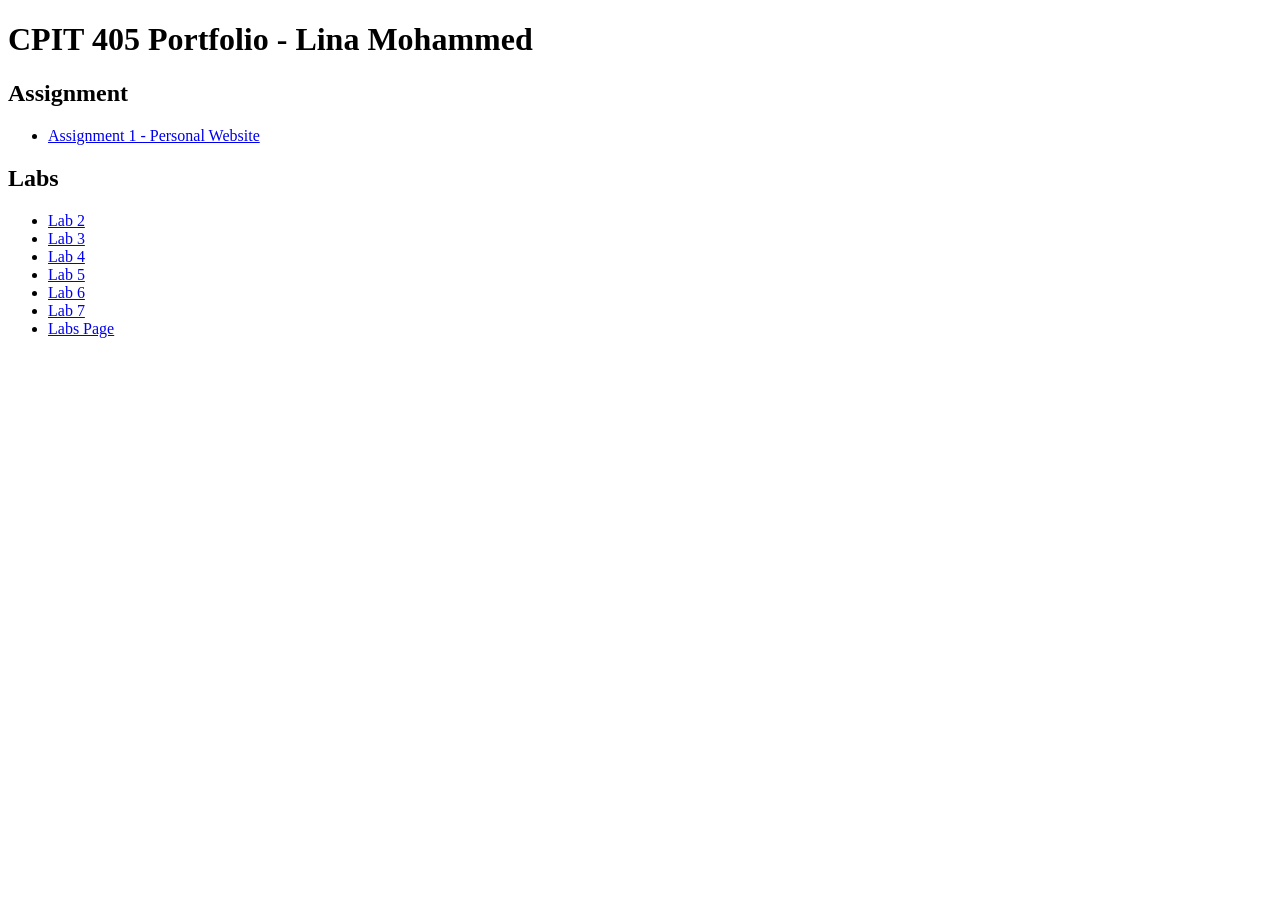
<file: index.html>
<!DOCTYPE html>
<html lang="en">
<head>
    <meta charset="UTF-8">
    <meta name="viewport" content="width=device-width, initial-scale=1.0">
    <title>CPIT 405 Portfolio</title>
</head>
<body>

    <h1>CPIT 405 Portfolio - Lina Mohammed</h1>

    <h2>Assignment</h2>
    <ul>
        <li><a href="assignment1.html">Assignment 1 - Personal Website</a></li>
    </ul>

    <h2>Labs</h2>
    <ul>
        <li><a href="Lab2.html">Lab 2</a></li>
        <li><a href="Lab3.html">Lab 3</a></li>
        <li><a href="Lab4.html">Lab 4</a></li>
        <li><a href="Lab5.html">Lab 5</a></li>
        <li><a href="Lab6.html">Lab 6</a></li>
        <li><a href="Lab7.html">Lab 7</a></li>
        <li><a href="labs.html">Labs Page</a></li>
    </ul>

</body>
</html>
</file>
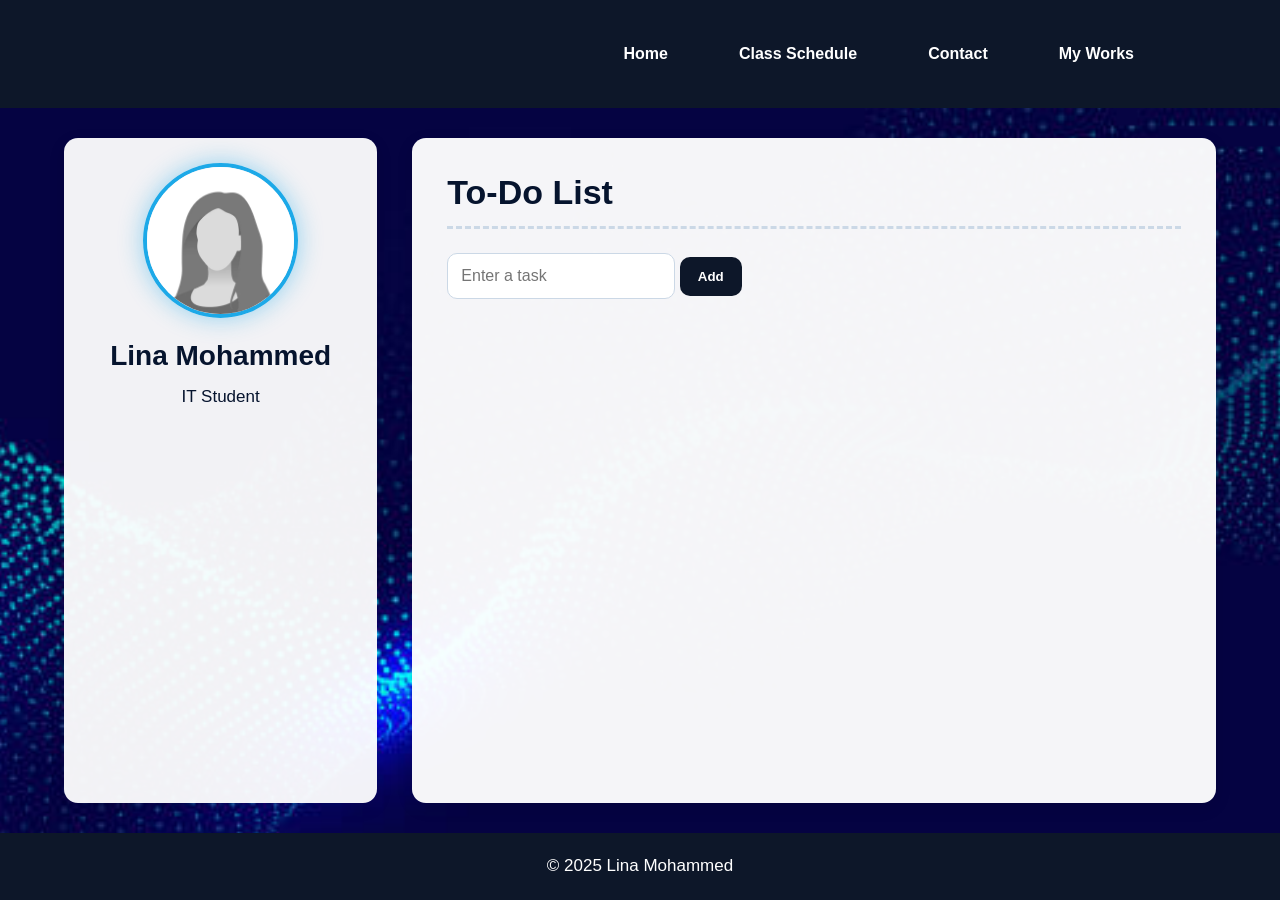
<file: app1.html>
<!DOCTYPE html>
<html lang="en">
<head>
    <link rel="stylesheet" href="https://cdnjs.cloudflare.com/ajax/libs/font-awesome/6.5.0/css/all.min.css">
    <meta charset="UTF-8">
    <title>To-Do List</title>
    <link rel="stylesheet" href="style.css">
</head>

<body>

<header class="top-header">
    <nav>
        <a href="assignment1.html">Home</a>
        <a href="schedule.html">Class Schedule</a>
        <a href="contact.html">Contact</a>
        <a href="myworks.html">My Works</a>
    </nav>
</header>

<div class="container">

    <aside class="sidebar">
        <img src="images/profile.jpg" class="profile-img">
        <h2>Lina Mohammed</h2>
        <p>IT Student</p>
    </aside>

    <main class="content">
        <h1>To-Do List</h1>

        <input type="text" id="taskInput" placeholder="Enter a task">
        <button onclick="addTask()">Add</button>

        <ul id="taskList"></ul>
    </main>
</div>

<footer>
    <p>© 2025 Lina Mohammed</p>
</footer>

<script>
let tasks = JSON.parse(localStorage.getItem("tasks")) || [];

function displayTasks() {
    let list = document.getElementById("taskList");
    list.innerHTML = "";

    tasks.forEach((task, index) => {
        let li = document.createElement("li");
        li.innerHTML = task + " <button onclick='deleteTask(" + index + ")'>X</button>";
        list.appendChild(li);
    });
}

function addTask() {
    let input = document.getElementById("taskInput");
    if (input.value.trim() === "") return;

    tasks.push(input.value);
    localStorage.setItem("tasks", JSON.stringify(tasks));

    input.value = "";
    displayTasks();
}

function deleteTask(index) {
    tasks.splice(index, 1);
    localStorage.setItem("tasks", JSON.stringify(tasks));
    displayTasks();
}

displayTasks();
</script>

</body>
</html>
</file>
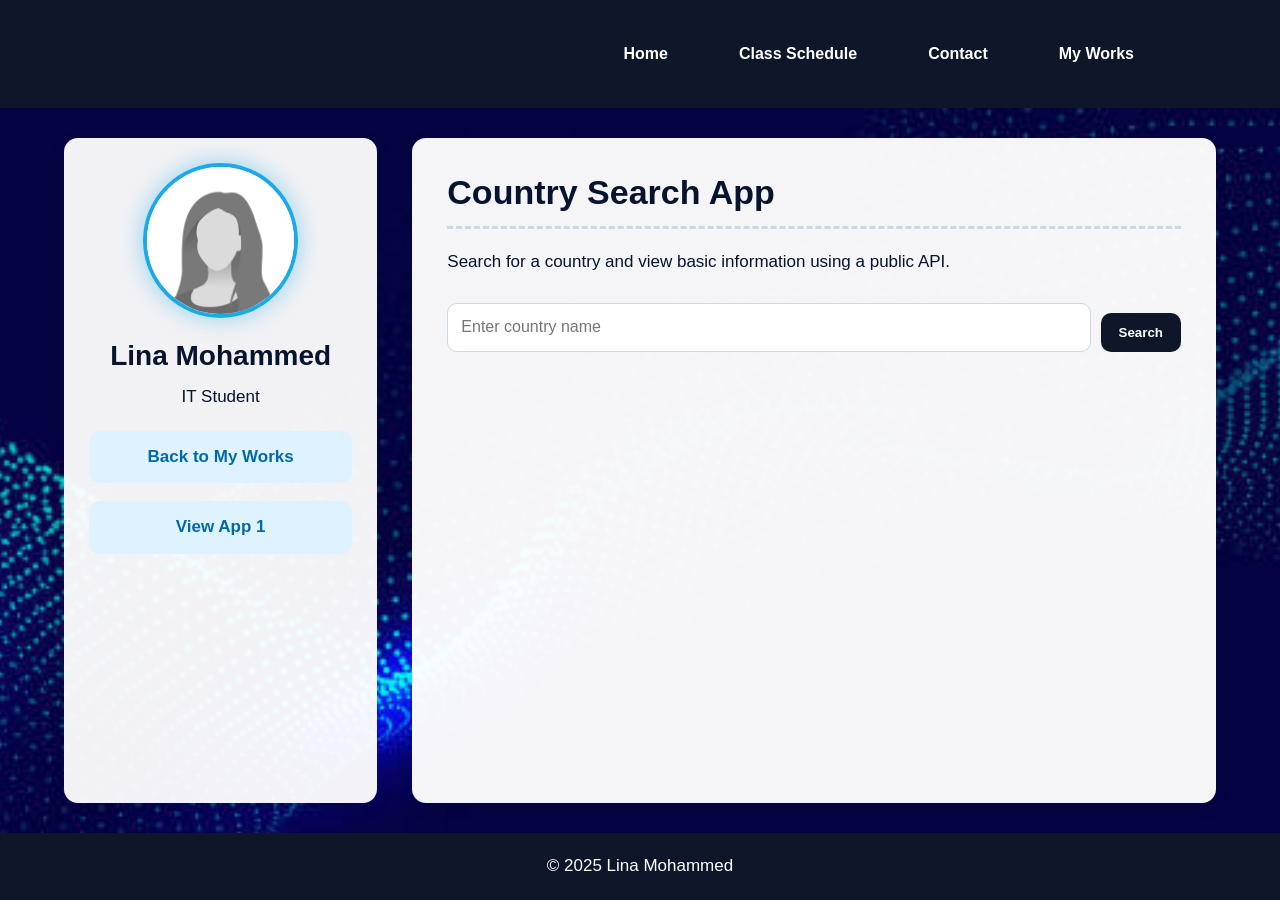
<file: app2.html>
<!DOCTYPE html>
<html lang="en">
<head>
     <link rel="stylesheet" href="https://cdnjs.cloudflare.com/ajax/libs/font-awesome/6.5.0/css/all.min.css">
    <meta charset="UTF-8">
    <title>Country Search App</title>
    <link rel="stylesheet" href="style.css">
</head>

<body>

<header class="top-header">
    <nav>
        <a href="assignment1.html">Home</a>
        <a href="schedule.html">Class Schedule</a>
        <a href="contact.html">Contact</a>
        <a href="myworks.html">My Works</a>
    </nav>
</header>

<div class="container">

    <aside class="sidebar">
        <img src="images/profile.jpg" class="profile-img">
        <h2>Lina Mohammed</h2>
        <p>IT Student</p>

        <div class="contact-info">
            <p><a href="myworks.html">Back to My Works</a></p>
            <p><a href="app1.html">View App 1</a></p>
        </div>
    </aside>

    <main class="content">
        <h1>Country Search App</h1>

        <p>Search for a country and view basic information using a public API.</p>

        <div class="search-box">
            <input type="text" id="countryInput" placeholder="Enter country name">
            <button onclick="searchCountry()">Search</button>
        </div>

        <p id="message"></p>

        <div id="countryResults" class="country-grid"></div>
    </main>

</div>

<footer>
    <p>© 2025 Lina Mohammed</p>
</footer>

<script>
function searchCountry() {
    let countryName = document.getElementById("countryInput").value.trim();
    let message = document.getElementById("message");
    let results = document.getElementById("countryResults");

    results.innerHTML = "";

    if (countryName === "") {
        message.innerText = "Please enter a country name.";
        return;
    }

    message.innerText = "Loading...";

    fetch("https://restcountries.com/v3.1/name/" + countryName)
        .then(response => {
            if (!response.ok) {
                throw new Error("Country not found");
            }
            return response.json();
        })
        .then(data => {
            message.innerText = data.length + " result(s) found.";

            data.forEach(country => {
                let name = country.name.common;
                let flag = country.flags.png;
                let capital = country.capital ? country.capital[0] : "No capital";
                let region = country.region;
                let population = country.population.toLocaleString();

                let card = document.createElement("div");
                card.className = "country-card";

                card.innerHTML = `
                    <img src="${flag}" alt="${name} flag">
                    <h2>${name}</h2>
                    <p><strong>Capital:</strong> ${capital}</p>
                    <p><strong>Region:</strong> ${region}</p>
                    <p><strong>Population:</strong> ${population}</p>
                `;

                results.appendChild(card);
            });
        })
        .catch(error => {
            message.innerText = "No country found. Try another name.";
        });
}
</script>

</body>
</html>
</file>
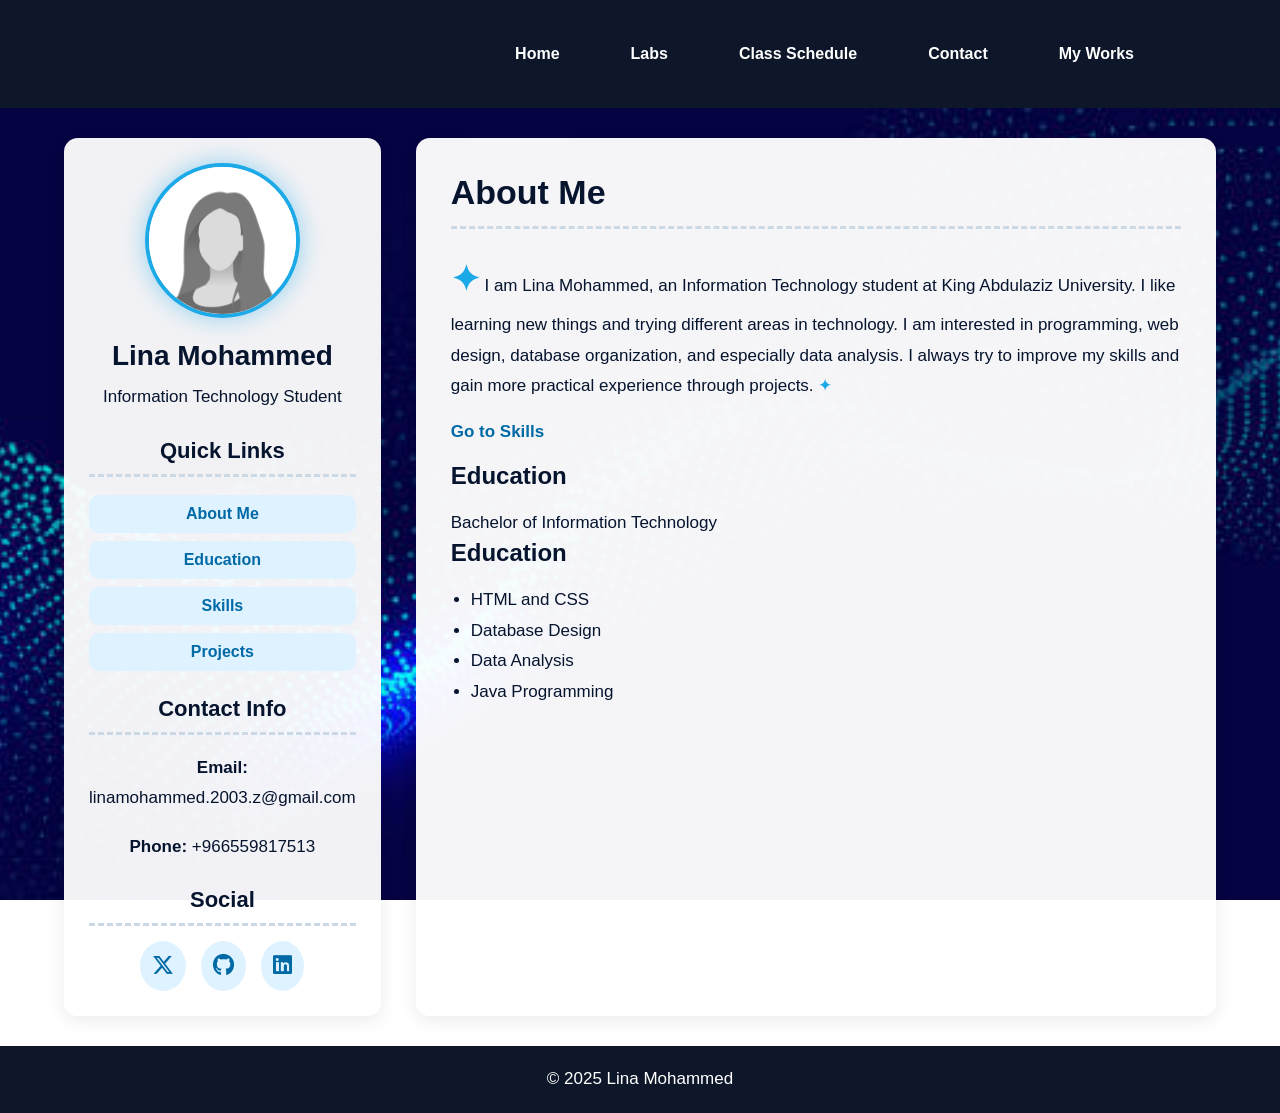
<file: assignment1.html>
<!DOCTYPE html>
<html lang="en">
<head>
    <link rel="stylesheet" href="https://cdnjs.cloudflare.com/ajax/libs/font-awesome/6.5.0/css/all.min.css">
    <meta charset="UTF-8">
    <meta name="viewport" content="width=device-width, initial-scale=1.0">
    <title>Lina Mohammed - Home</title>
    <link rel="stylesheet" href="style.css">
</head>
<body>
<header class="top-header">
    <nav><a href="assignment1.html">Home</a>
<a href="labs.html">Labs</a>
<a href="schedule.html">Class Schedule</a>
<a href="contact.html">Contact</a>
<a href="myworks.html">My Works</a>
    </nav>
</header>

    <div class="container">
<aside class="sidebar">
    <img src="images/profile.jpg" class="profile-img">
    <h2>Lina Mohammed</h2>
    <p>Information Technology Student</p>

    <h3>Quick Links</h3>
    <div class="side-links">
        <a href="assignment1.html#about">About Me</a>
        <a href="assignment1.html#education">Education</a>
        <a href="assignment1.html#skills">Skills</a>
        <a href="myworks.html">Projects</a>
    </div>

    

    <h3>Contact Info</h3>
    <div class="contact-info">
        <p><strong>Email:</strong> linamohammed.2003.z@gmail.com</p>
        <p><strong>Phone:</strong> +966559817513</p>
    </div>

    <h3>Social</h3>
    <div class="social-icons">
    <a href="https://x.com/Lina_MZ03" target="_blank"><i class="fa-brands fa-x-twitter"></i></a>
    <a href="https://github.com/" target="_blank"><i class="fa-brands fa-github"></i></a>
    <a href="https://www.linkedin.com/in/lina-mohammed-9b2a19325" target="_blank"><i class="fa-brands fa-linkedin"></i></a>
</div>
</aside>

        <main class="content">
            <h1 id="about">About Me</h1>
            <p class="about-text">
    I am Lina Mohammed, an Information Technology student at King Abdulaziz University.
    I like learning new things and trying different areas in technology. I am interested
    in programming, web design, database organization, and especially data analysis.
    I always try to improve my skills and gain more practical experience through projects.
</p>

            <p>
                <a href="#skills" class="fragment-link">Go to Skills</a>
            </p>

            <section>
                <h2>Education</h2>
                <p>Bachelor of Information Technology</p>
            </section>

            <section id="education">
    <h2>Education</h2>
                <ul>
                    <li>HTML and CSS</li>
                    <li>Database Design</li>
                    <li>Data Analysis</li>
                    <li>Java Programming</li>
                </ul>
            </section>
        </main>
    </div>

    <footer>
        <p>© 2025 Lina Mohammed</p>
    </footer>

</body>
</html>
</file>
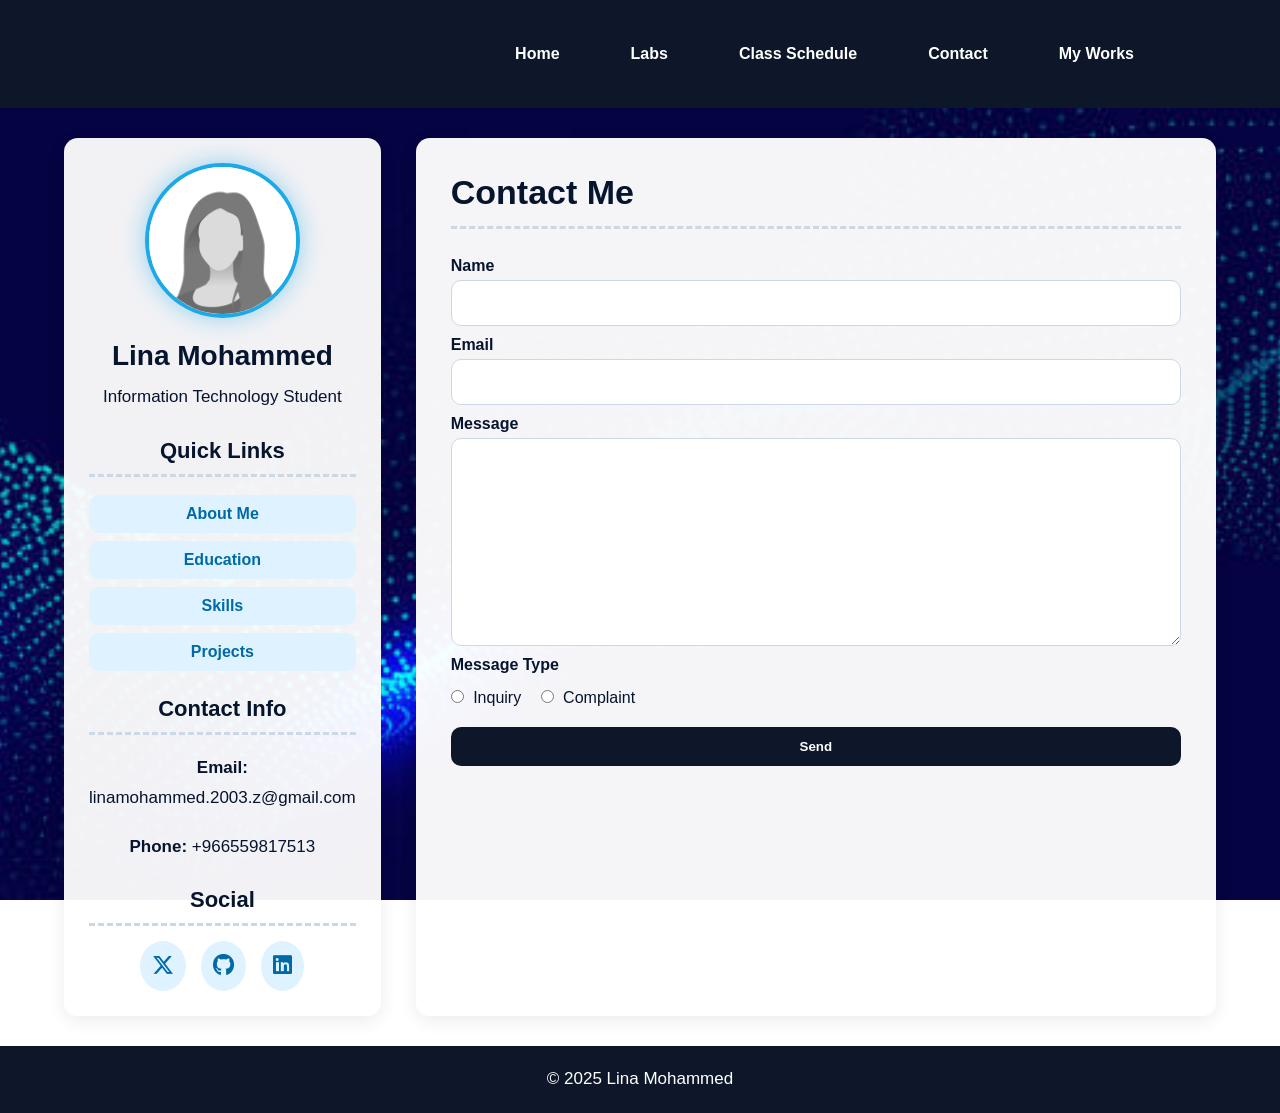
<file: contact.html>
<!DOCTYPE html>
<html lang="en">
<head>
    <link rel="stylesheet" href="https://cdnjs.cloudflare.com/ajax/libs/font-awesome/6.5.0/css/all.min.css">
    <meta charset="UTF-8">
    <meta name="viewport" content="width=device-width, initial-scale=1.0">
    <title>Contact</title>
    <link rel="stylesheet" href="style.css">
</head>
<body>

  <header class="top-header">
    <nav><a href="assignment1.html">Home</a>
<a href="labs.html">Labs</a>
<a href="schedule.html">Class Schedule</a>
<a href="contact.html">Contact</a>
<a href="myworks.html">My Works</a>
    </nav>
</header>

    <div class="container">
        <aside class="sidebar">
    <img src="images/profile.jpg" class="profile-img">
    <h2>Lina Mohammed</h2>
    <p>Information Technology Student</p>

    <h3>Quick Links</h3>
    <div class="side-links">
        <a href="assignment1.html#about">About Me</a>
        <a href="assignment1.html#education">Education</a>
        <a href="assignment1.html#skills">Skills</a>
        <a href="myworks.html">Projects</a>
    </div>

    

    <h3>Contact Info</h3>
    <div class="contact-info">
        <p><strong>Email:</strong> linamohammed.2003.z@gmail.com</p>
        <p><strong>Phone:</strong> +966559817513</p>
    </div>

    <h3>Social</h3>
    <div class="social-icons">
        <a href="https://x.com/Lina_MZ03" target="_blank"><i class="fa-brands fa-x-twitter"></i></a>
        <a href="https://github.com/" target="_blank"><i class="fa-brands fa-github"></i></a>
        <a href="https://www.linkedin.com/in/lina-mohammed-9b2a19325" target="_blank"><i class="fa-brands fa-linkedin"></i></a>
    </div>
</aside>

        <main class="content">
            <h1>Contact Me</h1>

            <form action="https://webhook.site/3d8b2c7b-b37a-41e0-b357-c4cdbb1340f7" method="POST">
                <label for="name">Name</label>
                <input type="text" id="name" name="name" required>

                <label for="email">Email</label>
                <input type="email" id="email" name="email">

                <label for="message">Message</label>
                <textarea id="message" name="message" rows="10" required></textarea>

                <label>Message Type</label>
                <div class="radio-group">
                    <input type="radio" id="inquiry" name="message_type" value="Inquiry" required>
                    <label for="inquiry">Inquiry</label>

                    <input type="radio" id="complaint" name="message_type" value="Complaint">
                    <label for="complaint">Complaint</label>
                </div>

                <button type="submit">Send</button>
            </form>
        </main>
    </div>

    <footer>
        <p>© 2025 Lina Mohammed</p>
    </footer>

</body>
</html>
</file>
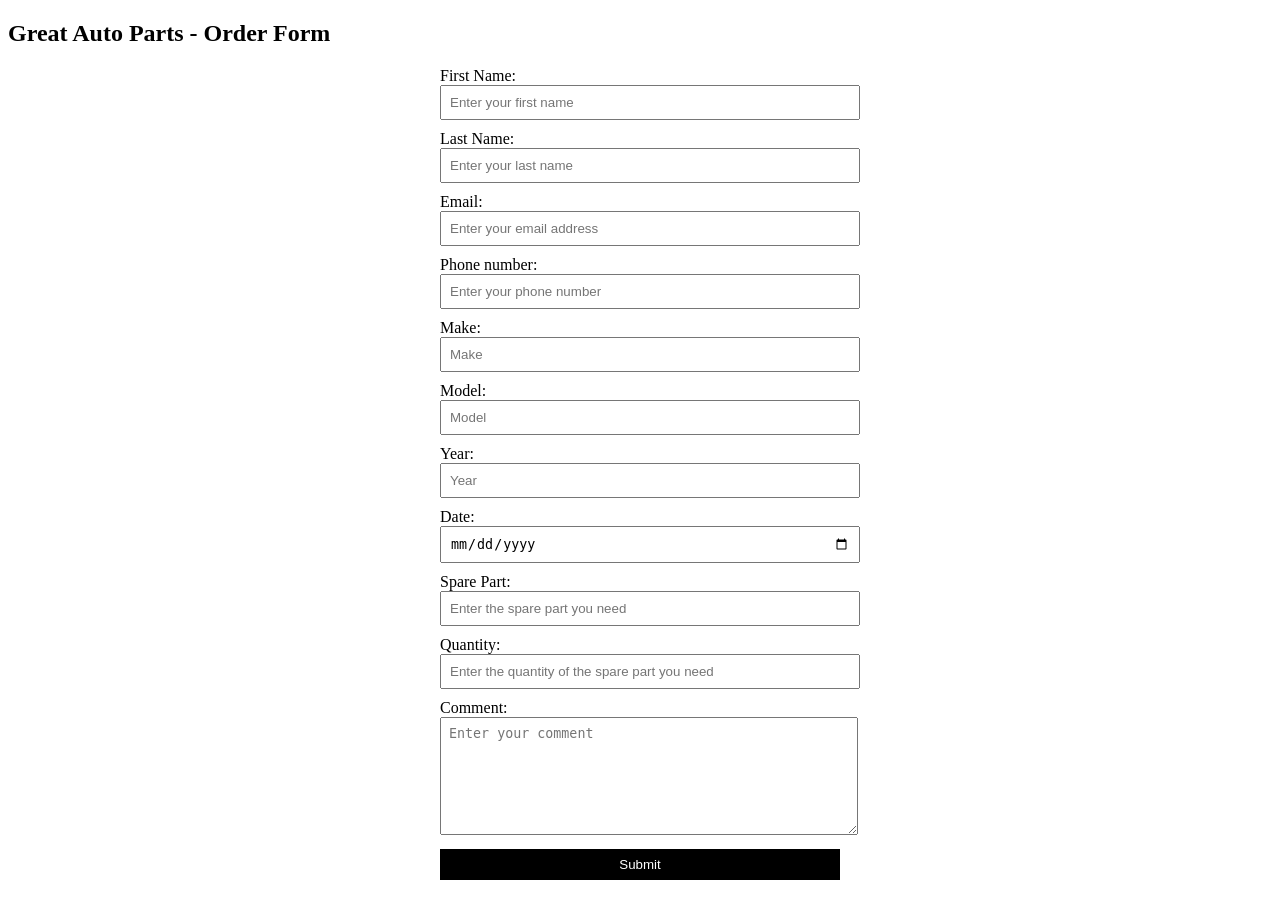
<file: Lab4.html>
<!DOCTYPE html>
<html>
<head>
    <title>Lab 4</title>

    <style>

        body {
            font-family: "Times New Roman";
        }

        form {
            width: 400px;
            margin: auto;
        }

        input, textarea {
            width: 100%;
            margin-bottom: 10px;
            padding: 8px;
        }

        textarea {
            height: 100px;
        }

        button {
            width: 100%;
            background: black;
            color: white;
            padding: 8px;
            border: none;
        }

    </style>
</head>

<body>

<h2>Great Auto Parts - Order Form</h2>

<form>

First Name:
<input type="text" placeholder="Enter your first name">

Last Name:
<input type="text" placeholder="Enter your last name">

Email:
<input type="email" placeholder="Enter your email address">

Phone number:
<input type="text" placeholder="Enter your phone number">

Make:
<input type="text" placeholder="Make">

Model:
<input type="text" placeholder="Model">

Year:
<input type="number" placeholder="Year">

Date:
<input type="date">

Spare Part:
<input type="text" placeholder="Enter the spare part you need">

Quantity:
<input type="number" placeholder="Enter the quantity of the spare part you need">

Comment:
<textarea placeholder="Enter your comment"></textarea>

<button>Submit</button>

</form>

</body>
</html>
</file>
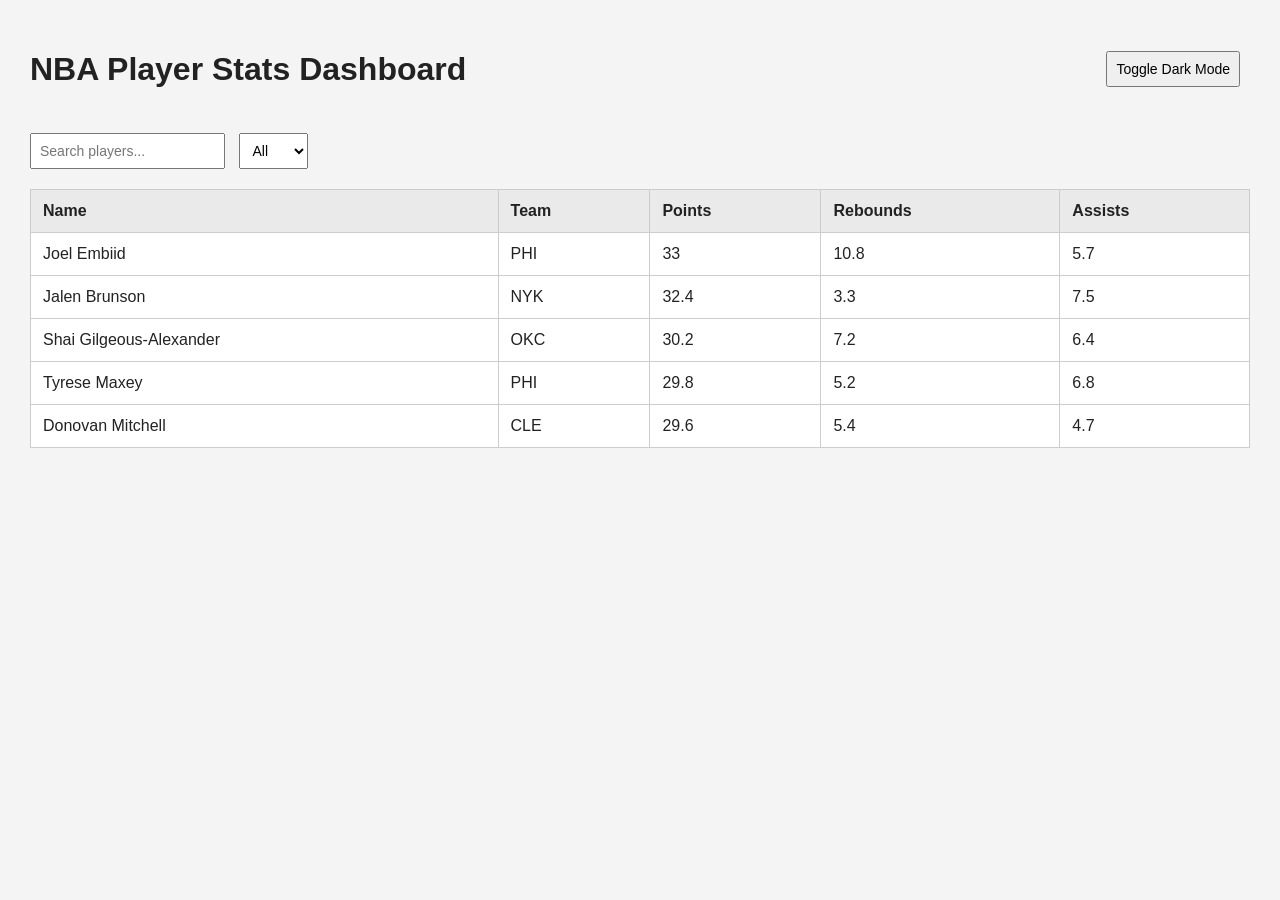
<file: Lab5.html>
<!DOCTYPE html>
<html lang="en">
<head>
    <meta charset="UTF-8">
    <meta name="viewport" content="width=device-width, initial-scale=1.0">
    <title>Lab 5 - NBA Player Stats Dashboard</title>
    <style>
        body {
            font-family: Arial, sans-serif;
            margin: 30px;
            background-color: #f4f4f4;
            color: #222;
        }

        h1 {
            margin-bottom: 20px;
        }

        .top-bar {
            display: flex;
            justify-content: space-between;
            align-items: center;
            margin-bottom: 25px;
        }

        .controls {
            margin-bottom: 20px;
        }

        input, select, button {
            padding: 8px;
            margin-right: 10px;
            font-size: 14px;
        }

        table {
            width: 100%;
            border-collapse: collapse;
            background-color: white;
        }

        th, td {
            border: 1px solid #ccc;
            padding: 12px;
            text-align: left;
        }

        th {
            background-color: #eaeaea;
            cursor: pointer;
        }

        tr:hover {
            background-color: #f1f1f1;
        }

        .dark-mode {
            background-color: #1e1e1e;
            color: white;
        }

        .dark-mode table {
            background-color: #2a2a2a;
            color: white;
        }

        .dark-mode th {
            background-color: #444;
        }

        .dark-mode td {
            border-color: #555;
        }

        .dark-mode tr:hover {
            background-color: #333;
        }

        .highlight {
            background-color: #fff3cd;
        }

        .dark-mode .highlight {
            background-color: #665c00;
        }
    </style>
</head>
<body>

    <div class="top-bar">
        <h1>NBA Player Stats Dashboard</h1>
        <button id="darkModeBtn">Toggle Dark Mode</button>
    </div>

    <div class="controls">
        <input type="text" id="searchInput" placeholder="Search players...">

        <select id="teamFilter">
            <option value="All">All</option>
            <option value="PHI">PHI</option>
            <option value="NYK">NYK</option>
            <option value="OKC">OKC</option>
            <option value="CLE">CLE</option>
        </select>
    </div>

    <table>
        <thead>
            <tr>
                <th data-key="name">Name</th>
                <th data-key="team">Team</th>
                <th data-key="points">Points</th>
                <th data-key="rebounds">Rebounds</th>
                <th data-key="assists">Assists</th>
            </tr>
        </thead>
        <tbody id="playerTableBody"></tbody>
    </table>

    <script>
        const players = [
            { name: "Joel Embiid", team: "PHI", points: 33.0, rebounds: 10.8, assists: 5.7 },
            { name: "Jalen Brunson", team: "NYK", points: 32.4, rebounds: 3.3, assists: 7.5 },
            { name: "Shai Gilgeous-Alexander", team: "OKC", points: 30.2, rebounds: 7.2, assists: 6.4 },
            { name: "Tyrese Maxey", team: "PHI", points: 29.8, rebounds: 5.2, assists: 6.8 },
            { name: "Donovan Mitchell", team: "CLE", points: 29.6, rebounds: 5.4, assists: 4.7 }
        ];

        const tableBody = document.getElementById("playerTableBody");
        const searchInput = document.getElementById("searchInput");
        const teamFilter = document.getElementById("teamFilter");
        const darkModeBtn = document.getElementById("darkModeBtn");
        const headers = document.querySelectorAll("th");

        let currentPlayers = [...players];
        let sortDirection = 1;

        function displayPlayers(playerList) {
            tableBody.innerHTML = "";

            playerList.forEach(player => {
                const row = document.createElement("tr");

                const nameCell = document.createElement("td");
                nameCell.textContent = player.name;

                const teamCell = document.createElement("td");
                teamCell.textContent = player.team;

                const pointsCell = document.createElement("td");
                pointsCell.textContent = player.points;

                const reboundsCell = document.createElement("td");
                reboundsCell.textContent = player.rebounds;

                const assistsCell = document.createElement("td");
                assistsCell.textContent = player.assists;

                row.appendChild(nameCell);
                row.appendChild(teamCell);
                row.appendChild(pointsCell);
                row.appendChild(reboundsCell);
                row.appendChild(assistsCell);

                row.addEventListener("mouseover", function () {
                    row.classList.add("highlight");
                });

                row.addEventListener("mouseout", function () {
                    row.classList.remove("highlight");
                });

                tableBody.appendChild(row);
            });
        }

        function filterPlayers() {
            const searchValue = searchInput.value.toLowerCase();
            const selectedTeam = teamFilter.value;

            currentPlayers = players.filter(player => {
                const matchesSearch = player.name.toLowerCase().includes(searchValue);
                const matchesTeam = selectedTeam === "All" || player.team === selectedTeam;
                return matchesSearch && matchesTeam;
            });

            displayPlayers(currentPlayers);
        }

        searchInput.addEventListener("input", filterPlayers);
        teamFilter.addEventListener("change", filterPlayers);

        darkModeBtn.addEventListener("click", function () {
            document.body.classList.toggle("dark-mode");
        });

        headers.forEach(header => {
            header.addEventListener("click", function () {
                const key = header.getAttribute("data-key");

                currentPlayers.sort((a, b) => {
                    if (a[key] < b[key]) return -1 * sortDirection;
                    if (a[key] > b[key]) return 1 * sortDirection;
                    return 0;
                });

                sortDirection *= -1;
                displayPlayers(currentPlayers);
            });
        });

        displayPlayers(players);
    </script>

</body>
</html>
</file>
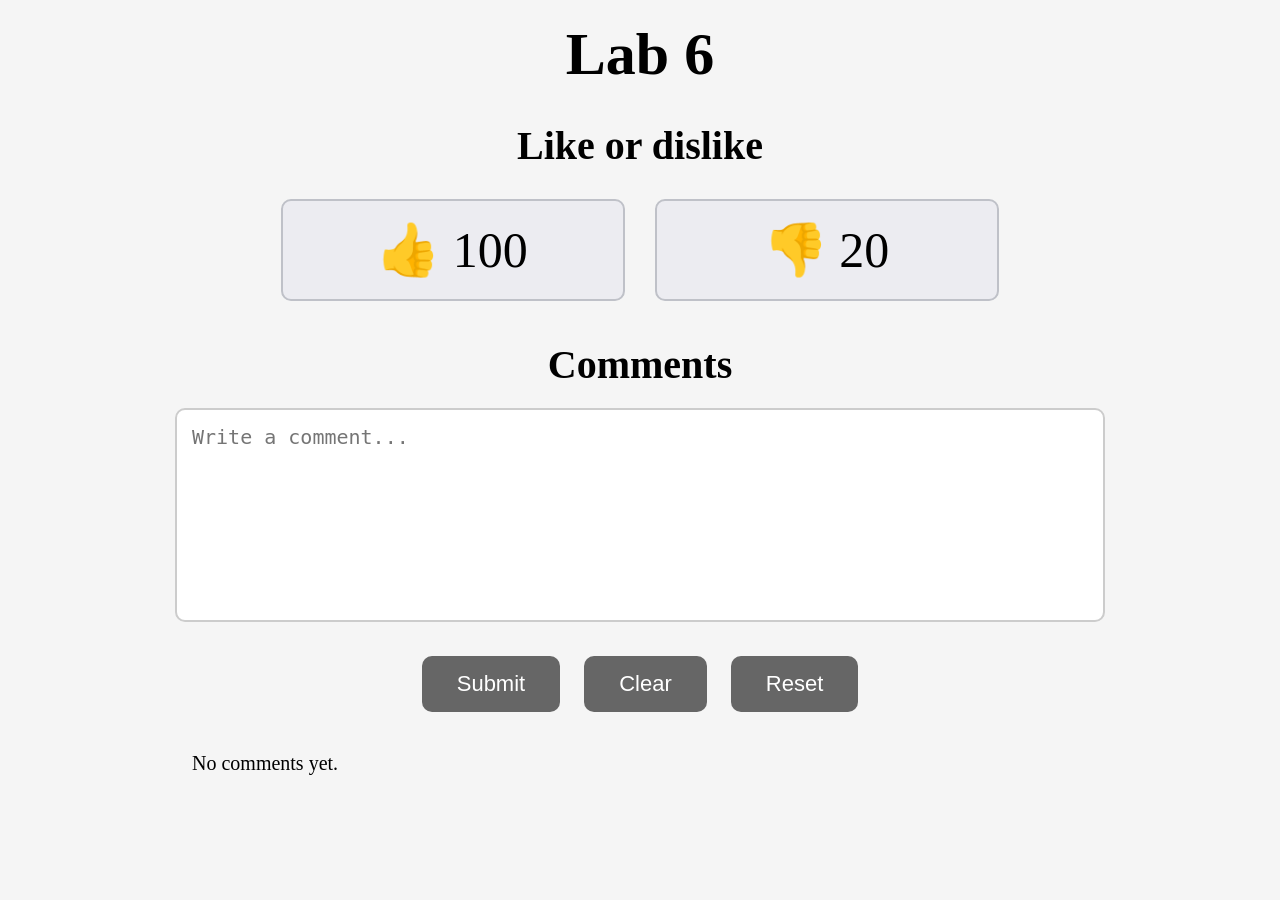
<file: Lab6.html>
<!DOCTYPE html>
<html lang="en">
<head>
    <meta charset="UTF-8">
    <meta name="viewport" content="width=device-width, initial-scale=1.0">
    <title>Lab 6 - Like or Dislike</title>
    <style>
        body {
            font-family: Georgia, serif;
            background-color: #f5f5f5;
            text-align: center;
            margin: 0;
            padding: 0;
        }

        h1 {
            font-size: 60px;
            margin-top: 20px;
            margin-bottom: 10px;
        }

        h2 {
            font-size: 40px;
            margin-bottom: 30px;
        }

        .vote-container {
            display: flex;
            justify-content: center;
            gap: 30px;
            margin-bottom: 40px;
            flex-wrap: wrap;
        }

        .vote-box {
            background-color: #ececf1;
            border: 2px solid #bfc1c8;
            border-radius: 10px;
            width: 300px;
            padding: 20px;
            font-size: 50px;
            cursor: pointer;
            transition: 0.3s;
        }

        .vote-box:hover {
            transform: scale(1.03);
            background-color: #dddddd;
        }

        h3 {
            font-size: 40px;
            margin-bottom: 20px;
        }

        textarea {
            width: 70%;
            height: 180px;
            font-size: 20px;
            padding: 15px;
            border: 2px solid #ccc;
            border-radius: 10px;
            resize: none;
        }

        .buttons {
            margin-top: 20px;
        }

        button {
            background-color: #666;
            color: white;
            border: none;
            border-radius: 10px;
            padding: 15px 35px;
            font-size: 22px;
            margin: 10px;
            cursor: pointer;
            transition: 0.3s;
        }

        button:hover {
            background-color: #444;
        }

        #message {
            margin-top: 20px;
            font-size: 22px;
            color: darkgreen;
        }

        #commentsSection {
            width: 70%;
            margin: 30px auto;
            text-align: left;
            font-size: 20px;
        }

        .comment-box {
            background-color: white;
            border: 1px solid #ccc;
            border-radius: 8px;
            padding: 12px;
            margin-top: 10px;
        }
    </style>
</head>
<body>

    <h1>Lab 6</h1>
    <h2>Like or dislike</h2>

    <div class="vote-container">
        <div class="vote-box" id="likeBtn">👍 <span id="likeCount">100</span></div>
        <div class="vote-box" id="dislikeBtn">👎 <span id="dislikeCount">20</span></div>
    </div>

    <h3>Comments</h3>

    <textarea id="commentInput" placeholder="Write a comment..."></textarea>

    <div class="buttons">
        <button type="button" id="submitBtn">Submit</button>
        <button type="button" id="clearBtn">Clear</button>
        <button type="button" id="resetBtn">Reset</button>
    </div>

    <p id="message"></p>

    <div id="commentsSection"></div>

    <script>
        let likes = 100;
        let dislikes = 20;
        let comments = [];

        const likeBtn = document.getElementById("likeBtn");
        const dislikeBtn = document.getElementById("dislikeBtn");
        const likeCount = document.getElementById("likeCount");
        const dislikeCount = document.getElementById("dislikeCount");
        const commentInput = document.getElementById("commentInput");
        const submitBtn = document.getElementById("submitBtn");
        const clearBtn = document.getElementById("clearBtn");
        const resetBtn = document.getElementById("resetBtn");
        const commentsSection = document.getElementById("commentsSection");
        const message = document.getElementById("message");

        function setCookie(name, value, days) {
            const d = new Date();
            d.setTime(d.getTime() + (days * 24 * 60 * 60 * 1000));
            const expires = "expires=" + d.toUTCString();
            document.cookie = name + "=" + encodeURIComponent(value) + ";" + expires + ";path=/";
        }

        function getCookie(name) {
            const cookieName = name + "=";
            const cookies = document.cookie.split(";");

            for (let i = 0; i < cookies.length; i++) {
                let c = cookies[i].trim();
                if (c.indexOf(cookieName) === 0) {
                    return decodeURIComponent(c.substring(cookieName.length));
                }
            }
            return "";
        }

        function deleteCookie(name) {
            document.cookie = name + "=; expires=Thu, 01 Jan 1970 00:00:00 UTC; path=/";
        }

        function updateCounts() {
            likeCount.textContent = likes;
            dislikeCount.textContent = dislikes;
        }

        function displayComments() {
            commentsSection.innerHTML = "";

            if (comments.length === 0) {
                commentsSection.innerHTML = "<p>No comments yet.</p>";
                return;
            }

            comments.forEach(function(comment) {
                const div = document.createElement("div");
                div.className = "comment-box";
                div.textContent = comment;
                commentsSection.appendChild(div);
            });
        }

        function loadState() {
            const savedLikes = getCookie("likes");
            const savedDislikes = getCookie("dislikes");
            const savedVote = getCookie("voteChoice");
            const savedComments = getCookie("comments");
            const savedUserComment = getCookie("userComment");

            if (savedLikes !== "") {
                likes = parseInt(savedLikes);
            }

            if (savedDislikes !== "") {
                dislikes = parseInt(savedDislikes);
            }

            if (savedComments !== "") {
                comments = JSON.parse(savedComments);
            }

            updateCounts();
            displayComments();

            if (savedVote !== "") {
                message.textContent = "You already voted: " + savedVote;
            }

            if (savedUserComment !== "") {
                commentInput.value = savedUserComment;
            }
        }

        likeBtn.addEventListener("click", function() {
            if (getCookie("voteChoice") === "") {
                likes++;
                updateCounts();
                setCookie("likes", likes, 7);
                setCookie("dislikes", dislikes, 7);
                setCookie("voteChoice", "Like", 7);
                message.textContent = "You voted Like.";
            } else {
                message.textContent = "You already voted. Please reset to vote again.";
            }
        });

        dislikeBtn.addEventListener("click", function() {
            if (getCookie("voteChoice") === "") {
                dislikes++;
                updateCounts();
                setCookie("likes", likes, 7);
                setCookie("dislikes", dislikes, 7);
                setCookie("voteChoice", "Dislike", 7);
                message.textContent = "You voted Dislike.";
            } else {
                message.textContent = "You already voted. Please reset to vote again.";
            }
        });

        submitBtn.addEventListener("click", function() {
            const commentText = commentInput.value.trim();

            if (commentText === "") {
                message.textContent = "Please write a comment first.";
                return;
            }

            if (getCookie("userComment") !== "") {
                message.textContent = "You already submitted a comment. Please reset to comment again.";
                return;
            }

            comments.push(commentText);
            displayComments();

            setCookie("comments", JSON.stringify(comments), 7);
            setCookie("userComment", commentText, 7);

            message.textContent = "Comment submitted successfully.";
            commentInput.value = "";
        });

        clearBtn.addEventListener("click", function() {
            commentInput.value = "";
            message.textContent = "Comment box cleared.";
        });

        resetBtn.addEventListener("click", function() {
            likes = 100;
            dislikes = 20;
            comments = [];

            updateCounts();
            displayComments();
            commentInput.value = "";

            deleteCookie("likes");
            deleteCookie("dislikes");
            deleteCookie("voteChoice");
            deleteCookie("comments");
            deleteCookie("userComment");

            message.textContent = "Your vote and comments have been reset. You can vote again.";
        });

        loadState();
    </script>

</body>
</html>
</file>
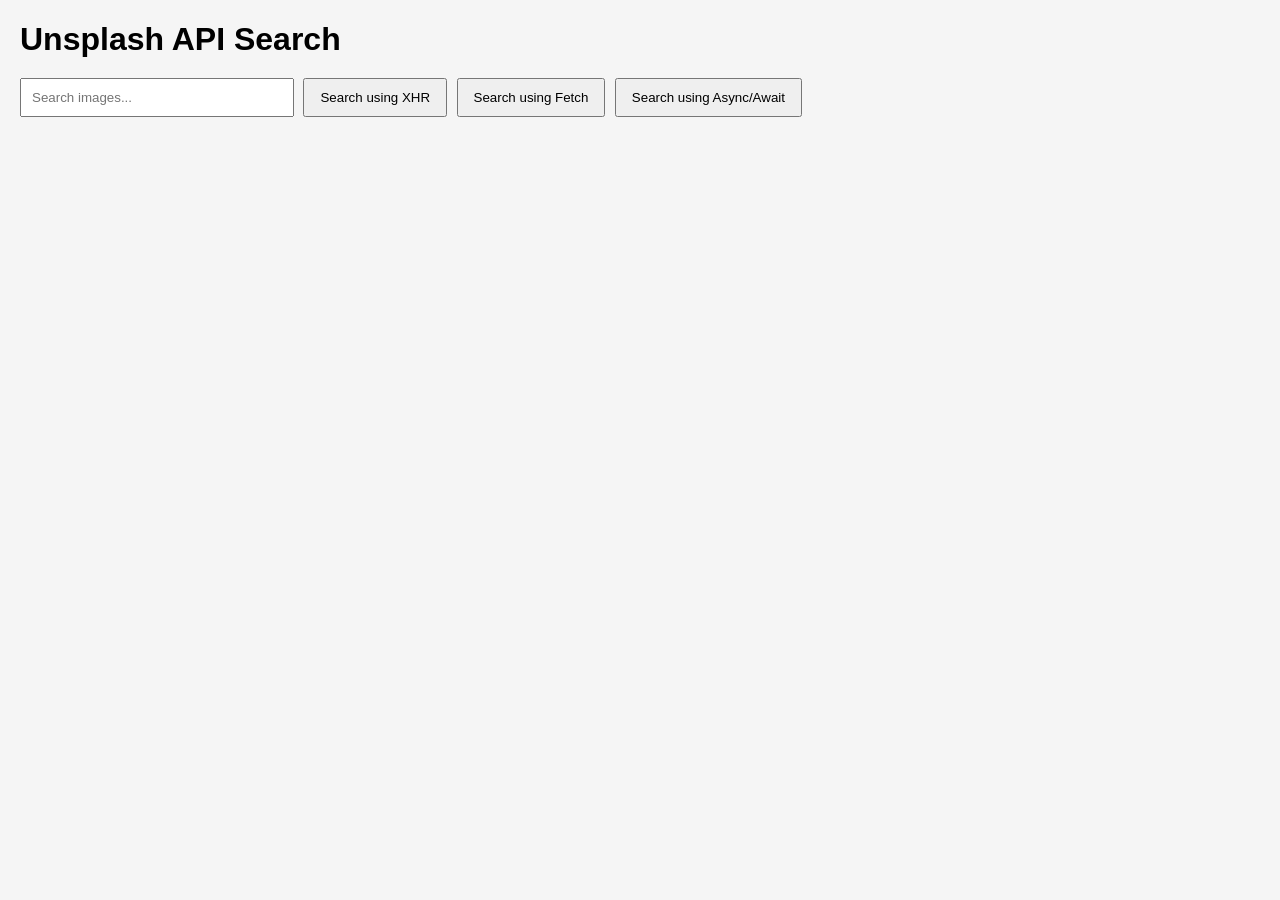
<file: Lab7.html>
<!DOCTYPE html>
<html lang="en">
<head>
<meta charset="UTF-8">
<meta name="viewport" content="width=device-width, initial-scale=1.0">
<title>Lab 7 - Unsplash API</title>

<style>
    body {
        font-family: Arial;
        margin: 20px;
        background: #f5f5f5;
    }

    h1 {
        margin-bottom: 20px;
    }

    input {
        padding: 10px;
        width: 250px;
    }

    button {
        padding: 10px 15px;
        margin-left: 5px;
        cursor: pointer;
    }

    #gallery {
        margin-top: 20px;
        display: grid;
        grid-template-columns: repeat(auto-fill, minmax(250px, 1fr));
        gap: 15px;
    }

    img {
        width: 100%;
        border-radius: 10px;
    }
</style>
</head>

<body>

<h1>Unsplash API Search</h1>

<input type="text" id="searchInput" placeholder="Search images...">

<button onclick="searchXHR()">Search using XHR</button>
<button onclick="searchFetch()">Search using Fetch</button>
<button onclick="searchAsync()">Search using Async/Await</button>

<div id="gallery"></div>

<script>
const ACCESS_KEY = "FTH3H53uTCJ8BC0G5UtRz39HjZiVgPO3FkVfMfiltWY";

function displayImages(data) {
    const gallery = document.getElementById("gallery");
    gallery.innerHTML = "";

    data.forEach(photo => {
        const img = document.createElement("img");
        img.src = photo.urls.small;
        gallery.appendChild(img);
    });
}

function getQuery() {
    return document.getElementById("searchInput").value || "Makkah";
}

/////////////////////////////
// 1️⃣ XHR
/////////////////////////////
function searchXHR() {
    const query = getQuery();
    const xhr = new XMLHttpRequest();

    xhr.open("GET", `https://api.unsplash.com/search/photos?query=${query}&client_id=${ACCESS_KEY}`);

    xhr.onload = function() {
        const response = JSON.parse(xhr.responseText);
        displayImages(response.results);
    };

    xhr.send();
}

/////////////////////////////
// 2️⃣ Fetch (Promises)
/////////////////////////////
function searchFetch() {
    const query = getQuery();

    fetch(`https://api.unsplash.com/search/photos?query=${query}&client_id=${ACCESS_KEY}`)
        .then(response => response.json())
        .then(data => displayImages(data.results));
}

/////////////////////////////
// 3️⃣ Fetch (Async/Await)
/////////////////////////////
async function searchAsync() {
    const query = getQuery();

    const response = await fetch(`https://api.unsplash.com/search/photos?query=${query}&client_id=${ACCESS_KEY}`);
    const data = await response.json();

    displayImages(data.results);
}

</script>

</body>
</html>
</file>
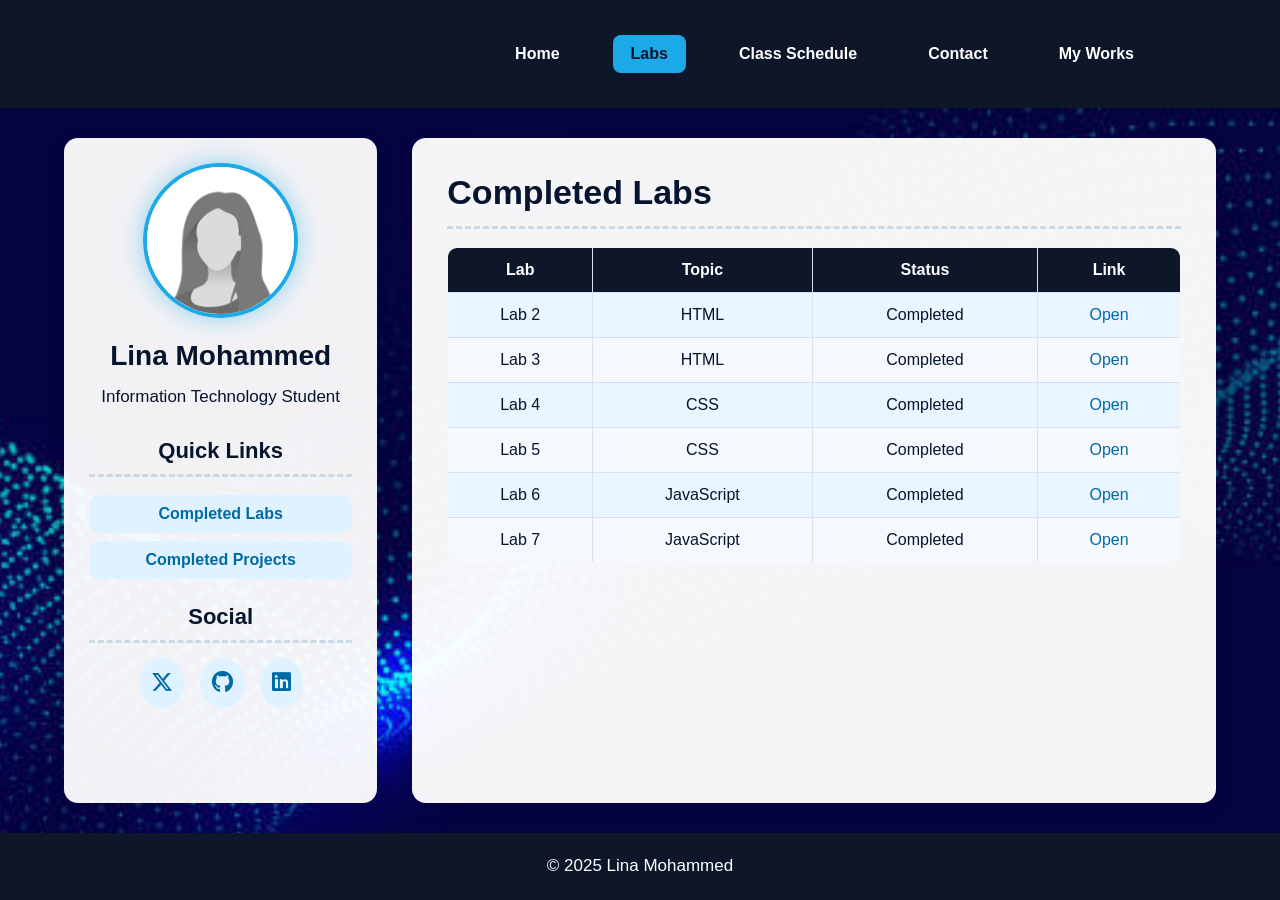
<file: labs.html>
<!DOCTYPE html>
<html lang="en">
<head>
    <link rel="stylesheet" href="https://cdnjs.cloudflare.com/ajax/libs/font-awesome/6.5.0/css/all.min.css">
    <meta charset="UTF-8">
    <title>Labs</title>
    <link rel="stylesheet" href="style.css">
</head>

<body>

<header class="top-header">
    <nav>
        <a href="assignment1.html">Home</a>
        <a href="labs.html" class="active">Labs</a>
        <a href="schedule.html">Class Schedule</a>
        <a href="contact.html">Contact</a>
        <a href="myworks.html">My Works</a>
    </nav>
</header>

<div class="container">

    <aside class="sidebar">
        <img src="images/profile.jpg" class="profile-img">
        <h2>Lina Mohammed</h2>
        <p>Information Technology Student</p>

        <h3>Quick Links</h3>
        <div class="side-links">
            <a href="labs.html">Completed Labs</a>
            <a href="myworks.html">Completed Projects</a>
        </div>

        <h3>Social</h3>
        <div class="social-icons">
            <a href="https://x.com/Lina_MZ03" target="_blank"><i class="fa-brands fa-x-twitter"></i></a>
            <a href="https://github.com/" target="_blank"><i class="fa-brands fa-github"></i></a>
            <a href="https://www.linkedin.com/in/lina-mohammed-9b2a19325" target="_blank"><i class="fa-brands fa-linkedin"></i></a>
        </div>
    </aside>

    <main class="content">
        <h1>Completed Labs</h1>

        <table>
            <tr>
                <th>Lab</th>
                <th>Topic</th>
                <th>Status</th>
                <th>Link</th>
            </tr>

            <tr>
                <td>Lab 2</td>
                <td>HTML</td>
                <td>Completed</td>
                <td><a href="Lab2.html">Open</a></td>
            </tr>

            <tr>
                <td>Lab 3</td>
                <td>HTML</td>
                <td>Completed</td>
                <td><a href="Lab3.html">Open</a></td>
            </tr>

            <tr>
                <td>Lab 4</td>
                <td>CSS</td>
                <td>Completed</td>
                <td><a href="Lab4.html">Open</a></td>
            </tr>

            <tr>
                <td>Lab 5</td>
                <td>CSS</td>
                <td>Completed</td>
                <td><a href="Lab5.html">Open</a></td>
            </tr>

            <tr>
                <td>Lab 6</td>
                <td>JavaScript</td>
                <td>Completed</td>
                <td><a href="Lab6.html">Open</a></td>
            </tr>

            <tr>
                <td>Lab 7</td>
                <td>JavaScript</td>
                <td>Completed</td>
                <td><a href="Lab7.html">Open</a></td>
            </tr>
        </table>
    </main>

</div>

<footer>
    <p>© 2025 Lina Mohammed</p>
</footer>

</body>
</html>
</file>
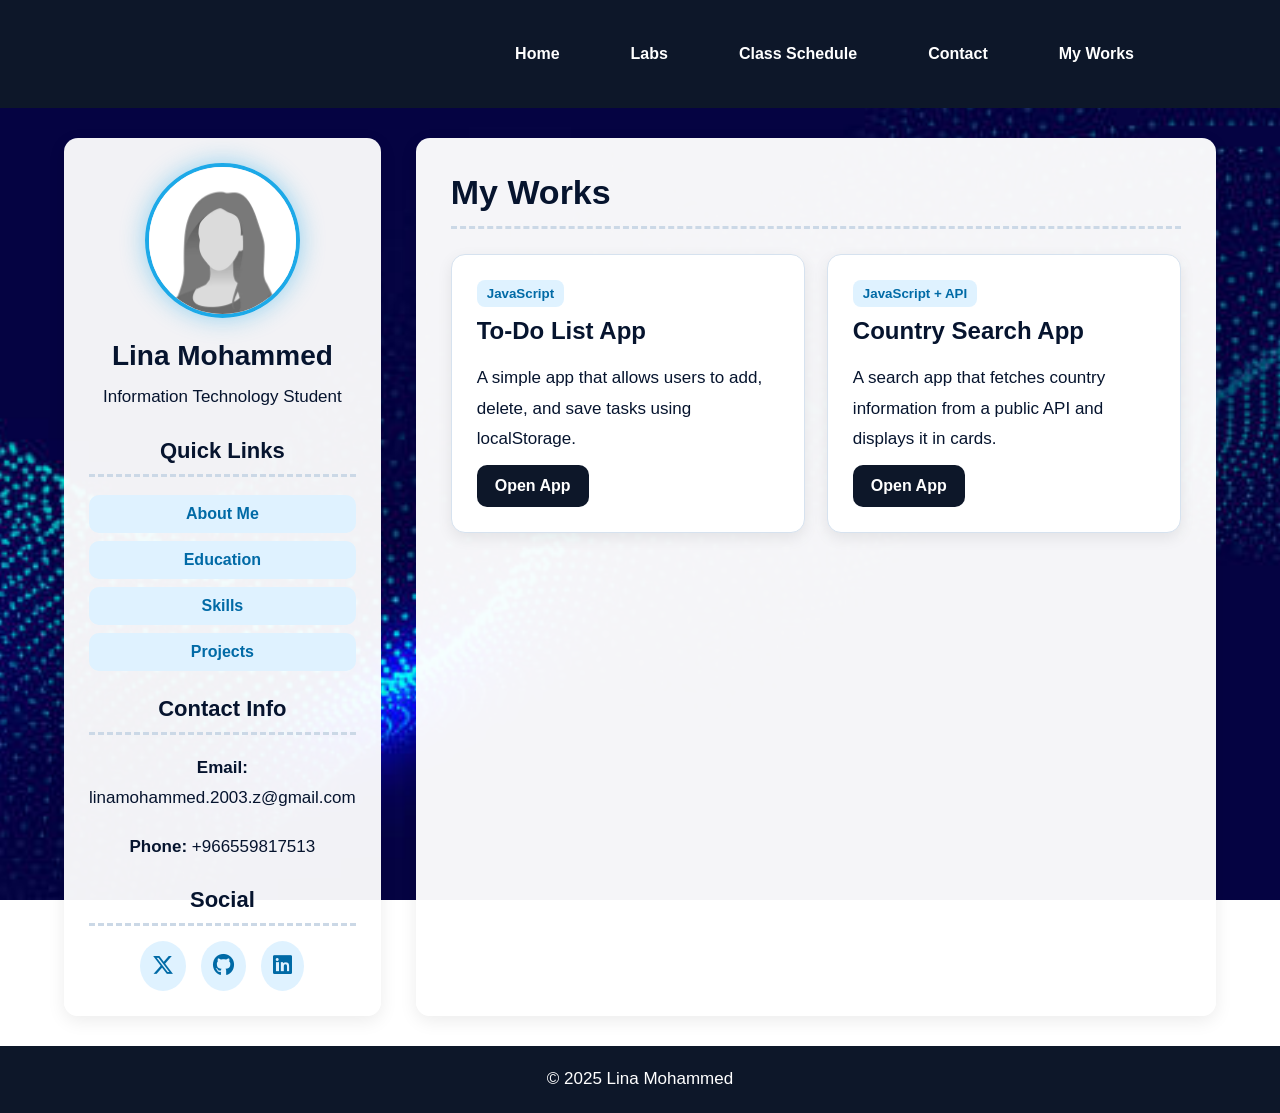
<file: myworks.html>
<!DOCTYPE html>
<html lang="en">
<head>
    <link rel="stylesheet" href="https://cdnjs.cloudflare.com/ajax/libs/font-awesome/6.5.0/css/all.min.css">
    <meta charset="UTF-8">
    <title>My Works</title>
    <link rel="stylesheet" href="style.css">
</head>

<body>

<header class="top-header">
    <nav><a href="assignment1.html">Home</a>
<a href="labs.html">Labs</a>
<a href="schedule.html">Class Schedule</a>
<a href="contact.html">Contact</a>
<a href="myworks.html">My Works</a>
    </nav>
</header>

<div class="container">

    <aside class="sidebar">
    <img src="images/profile.jpg" class="profile-img">
    <h2>Lina Mohammed</h2>
    <p>Information Technology Student</p>

    <h3>Quick Links</h3>
    <div class="side-links">
        <a href="assignment1.html#about">About Me</a>
        <a href="assignment1.html#education">Education</a>
        <a href="assignment1.html#skills">Skills</a>
        <a href="myworks.html">Projects</a>
    </div>

    

    <h3>Contact Info</h3>
    <div class="contact-info">
        <p><strong>Email:</strong> linamohammed.2003.z@gmail.com</p>
        <p><strong>Phone:</strong> +966559817513</p>
    </div>

    <h3>Social</h3>
    <div class="social-icons">
        <a href="https://x.com/Lina_MZ03" target="_blank"><i class="fa-brands fa-x-twitter"></i></a>
        <a href="https://github.com/" target="_blank"><i class="fa-brands fa-github"></i></a>
        <a href="https://www.linkedin.com/in/lina-mohammed-9b2a19325" target="_blank"><i class="fa-brands fa-linkedin"></i></a>
    </div>
</aside>

<main class="content">
    <h1>My Works</h1>

    <div class="works-grid">
        <div class="card">
            <small>JavaScript</small>
            <h2>To-Do List App</h2>
            <p>A simple app that allows users to add, delete, and save tasks using localStorage.</p>
            <a href="app1.html" class="btn">Open App</a>
        </div>

        <div class="card">
            <small>JavaScript + API</small>
            <h2>Country Search App</h2>
            <p>A search app that fetches country information from a public API and displays it in cards.</p>
            <a href="app2.html" class="btn">Open App</a>
        </div>
    </div>
</main>
</div>

<footer>
    <p>© 2025 Lina Mohammed</p>
</footer>

</body>
</html>
</file>
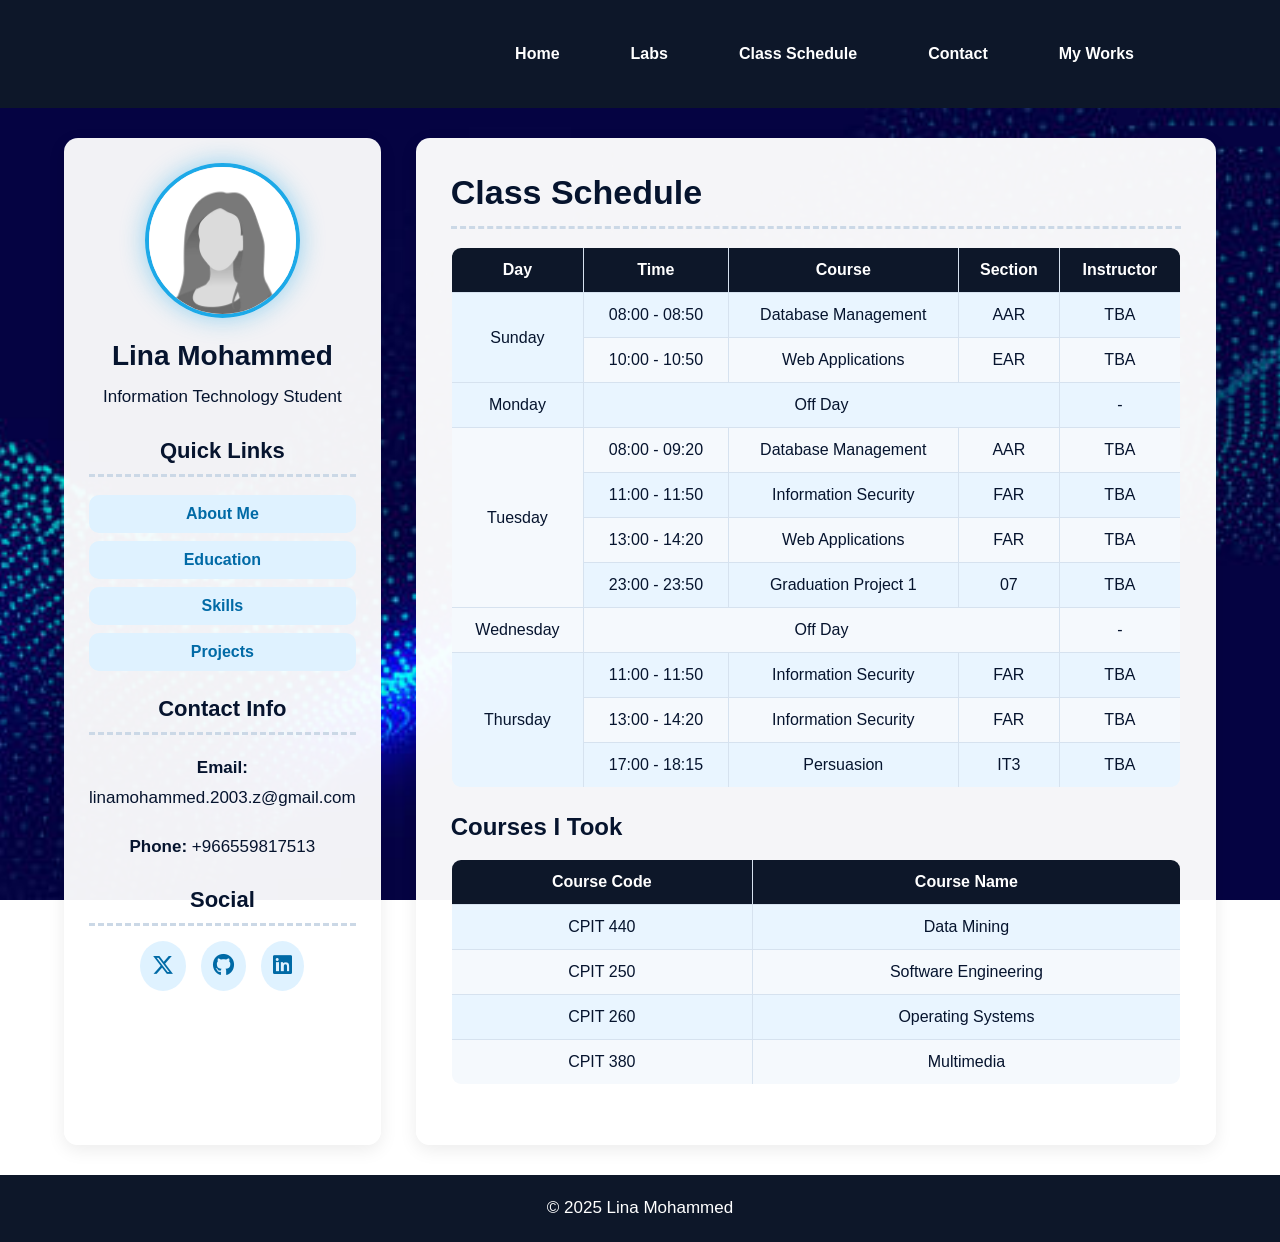
<file: schedule.html>
<!DOCTYPE html>
<html lang="en">
<head>
    <link rel="stylesheet" href="https://cdnjs.cloudflare.com/ajax/libs/font-awesome/6.5.0/css/all.min.css">
    <meta charset="UTF-8">
    <meta name="viewport" content="width=device-width, initial-scale=1.0">
    <title>Lina Mohammed - Schedule</title>
    <link rel="stylesheet" href="style.css">
</head>
<body>

    <header class="top-header">
    <nav><a href="assignment1.html">Home</a>
<a href="labs.html">Labs</a>
<a href="schedule.html">Class Schedule</a>
<a href="contact.html">Contact</a>
<a href="myworks.html">My Works</a>
    </nav>
</header>

    <div class="container">
        <aside class="sidebar">
    <img src="images/profile.jpg" class="profile-img">
    <h2>Lina Mohammed</h2>
    <p>Information Technology Student</p>

    <h3>Quick Links</h3>
    <div class="side-links">
        <a href="assignment1.html#about">About Me</a>
        <a href="assignment1.html#education">Education</a>
        <a href="assignment1.html#skills">Skills</a>
        <a href="myworks.html">Projects</a>
    </div>

    

    <h3>Contact Info</h3>
    <div class="contact-info">
        <p><strong>Email:</strong> linamohammed.2003.z@gmail.com</p>
        <p><strong>Phone:</strong> +966559817513</p>
    </div>

    <h3>Social</h3>
    <div class="social-icons">
        <a href="https://x.com/Lina_MZ03" target="_blank"><i class="fa-brands fa-x-twitter"></i></a>
        <a href="https://github.com/" target="_blank"><i class="fa-brands fa-github"></i></a>
        <a href="https://www.linkedin.com/in/lina-mohammed-9b2a19325" target="_blank"><i class="fa-brands fa-linkedin"></i></a>
    </div>
</aside>

        <main class="content">
            <h1>Class Schedule</h1>

            <table>
                <tr>
                    <th>Day</th>
                    <th>Time</th>
                    <th>Course</th>
                    <th>Section</th>
                    <th>Instructor</th>
                </tr>

                <tr>
                    <td rowspan="2">Sunday</td>
                    <td>08:00 - 08:50</td>
                    <td>Database Management</td>
                    <td>AAR</td>
                    <td>TBA</td>
                </tr>
                <tr>
                    <td>10:00 - 10:50</td>
                    <td>Web Applications</td>
                    <td>EAR</td>
                    <td>TBA</td>
                </tr>

                <tr>
                    <td>Monday</td>
                    <td colspan="3">Off Day</td>
                    <td>-</td>
                </tr>

                <tr>
                    <td rowspan="4">Tuesday</td>
                    <td>08:00 - 09:20</td>
                    <td>Database Management</td>
                    <td>AAR</td>
                    <td>TBA</td>
                </tr>
                <tr>
                    <td>11:00 - 11:50</td>
                    <td>Information Security</td>
                    <td>FAR</td>
                    <td>TBA</td>
                </tr>
                <tr>
                    <td>13:00 - 14:20</td>
                    <td>Web Applications</td>
                    <td>FAR</td>
                    <td>TBA</td>
                </tr>
                <tr>
                    <td>23:00 - 23:50</td>
                    <td>Graduation Project 1</td>
                    <td>07</td>
                    <td>TBA</td>
                </tr>

                <tr>
                    <td>Wednesday</td>
                    <td colspan="3">Off Day</td>
                    <td>-</td>
                </tr>

                <tr>
                    <td rowspan="3">Thursday</td>
                    <td>11:00 - 11:50</td>
                    <td>Information Security</td>
                    <td>FAR</td>
                    <td>TBA</td>
                </tr>
                <tr>
                    <td>13:00 - 14:20</td>
                    <td>Information Security</td>
                    <td>FAR</td>
                    <td>TBA</td>
                </tr>
                <tr>
                    <td>17:00 - 18:15</td>
                    <td>Persuasion</td>
                    <td>IT3</td>
                    <td>TBA</td>
                </tr>
            </table>

            <h2>Courses I Took</h2>
            <table>
                <tr>
                    <th>Course Code</th>
                    <th>Course Name</th>
                </tr>
                <tr>
                    <td>CPIT 440</td>
                    <td>Data Mining</td>
                </tr>
                <tr>
                    <td>CPIT 250</td>
                    <td>Software Engineering</td>
                </tr>
                <tr>
                    <td>CPIT 260</td>
                    <td>Operating Systems</td>
                </tr>
                <tr>
                    <td>CPIT 380</td>
                    <td>Multimedia </td>
                </tr>
            </table>
        </main>
    </div>

    <footer>
        <p>© 2025 Lina Mohammed</p>
    </footer>

</body>
</html>
</file>
<file: style.css>
* {
    margin: 0;
    padding: 0;
    box-sizing: border-box;
}

body {
    font-family: Arial, sans-serif;
    background-image: url("images/bg.jpg");
    background-size: cover;
    background-position: center;
    background-attachment: fixed;
    min-height: 100vh;
    display: flex;
    flex-direction: column;
    color: #06142e;
}

a {
    text-decoration: none;
    color: #006aa6;
}

.top-header {
    background-color: #0d1729;
    padding: 35px 10%;
    position: sticky;
    top: 0;
    z-index: 1000;
}

.top-header nav {
    display: flex;
    justify-content: flex-end;
    align-items: center;
    gap: 35px;
}

.top-header nav a {
    color: white;
    padding: 10px 18px;
    border-radius: 8px;
    font-weight: bold;
    transition: 0.3s;
}

.top-header nav a:hover,
.top-header nav a.active {
    background-color: #1ca9e8;
    color: #06142e;
}

.container {
    width: 90%;
    max-width: 1250px;
    margin: 30px auto;
    display: flex;
    gap: 35px;
    flex: 1;
}

.sidebar {
    width: 28%;
    background-color: rgba(255, 255, 255, 0.95);
    padding: 25px;
    text-align: center;
    border-radius: 14px;
    box-shadow: 0 5px 18px rgba(0,0,0,0.08);
}

.profile-img {
    width: 155px;
    height: 155px;
    border-radius: 50%;
    object-fit: cover;
    margin-bottom: 18px;
    border: 4px solid #1ca9e8;
    box-shadow: 0 0 25px rgba(28,169,232,0.45);
    transition: 0.3s;
}

.profile-img:hover {
    transform: scale(1.05);
}

.sidebar h2 {
    font-size: 28px;
    margin-bottom: 10px;
}

.sidebar p {
    margin-bottom: 18px;
    font-size: 17px;
}

.sidebar h3 {
    margin: 25px 0 15px;
    font-size: 24px;
    border-bottom: 3px dashed #cbd8e6;
    padding-bottom: 12px;
}

.contact-info,
.social-links,
.side-links {
    margin-top: 18px;
}

.contact-info a,
.social-links a,
.side-links a {
    display: block;
    background-color: #dff2ff;
    color: #006aa6;
    font-weight: bold;
    padding: 11px;
    margin: 10px 0;
    border-radius: 10px;
    transition: 0.3s;
}

.contact-info a:hover,
.social-links a:hover,
.side-links a:hover {
    background-color: #1ca9e8;
    color: white;
    transform: translateY(-2px);
}

.content {
    width: 72%;
    background-color: rgba(255, 255, 255, 0.96);
    padding: 35px;
    border-radius: 14px;
    box-shadow: 0 5px 18px rgba(0,0,0,0.08);
}

h1, h2 {
    margin-bottom: 18px;
    color: #06142e;
}

h1 {
    font-size: 34px;
    border-bottom: 3px dashed #cbd8e6;
    padding-bottom: 14px;
}

p, li {
    line-height: 1.8;
    font-size: 17px;
}

ul {
    margin-left: 20px;
    margin-top: 10px;
}

.about-text::first-letter {
    font-size: 35px;
    color: #1ca9e8;
    font-weight: bold;
}

.about-text::before {
    content: "✦ ";
    color: #1ca9e8;
}

.about-text::after {
    content: " ✦";
    color: #1ca9e8;
}

.fragment-link {
    display: inline-block;
    margin: 15px 0;
    color: #006aa6;
    font-weight: bold;
}

.fragment-link:hover {
    color: #1ca9e8;
}

table {
    width: 100%;
    border-collapse: collapse;
    margin-bottom: 25px;
    overflow: hidden;
    border-radius: 10px;
}

table, th, td {
    border: 1px solid #d6e2ef;
}

th, td {
    padding: 13px;
    text-align: center;
}

th {
    background-color: #0d1729;
    color: white;
}

tr:nth-child(odd) {
    background-color: #f5f9fd;
}

tr:nth-child(even) {
    background-color: #e9f5ff;
}

tr:nth-child(odd):hover {
    background-color: #dff2ff;
}

tr:nth-child(even):hover {
    background-color: #cdeeff;
}

form {
    display: flex;
    flex-direction: column;
}

form label {
    margin: 10px 0 5px;
    font-weight: bold;
}

form input,
form textarea,
.search-box input,
#taskInput {
    padding: 13px;
    border: 1px solid #cbd8e6;
    border-radius: 10px;
    font-size: 16px;
}

.radio-group {
    margin-top: 10px;
    margin-bottom: 10px;
}

.radio-group input {
    width: auto;
    margin-right: 5px;
}

.radio-group label {
    margin-right: 15px;
    font-weight: normal;
}

button,
.btn {
    display: inline-block;
    margin-top: 10px;
    padding: 12px 18px;
    background-color: #0d1729;
    color: white;
    border: none;
    border-radius: 10px;
    cursor: pointer;
    font-weight: bold;
    transition: 0.3s;
}

button:hover,
.btn:hover {
    background-color: #1ca9e8;
    color: #06142e;
    transform: scale(1.03);
}

.works-grid {
    display: grid;
    grid-template-columns: repeat(2, 1fr);
    gap: 22px;
    margin-top: 25px;
}

.card {
    background: #fff;
    padding: 25px;
    border-radius: 14px;
    border: 1px solid #d6e2ef;
    box-shadow: 0 5px 15px rgba(0,0,0,0.08);
    transition: 0.3s;
}

.card:hover {
    transform: translateY(-6px);
}

.card small {
    display: inline-block;
    background-color: #dff2ff;
    color: #006aa6;
    padding: 6px 10px;
    border-radius: 8px;
    font-weight: bold;
    margin-bottom: 10px;
}

#taskList {
    margin-top: 25px;
    margin-left: 0;
}

#taskList li {
    list-style: none;
    background: #f5f9fd;
    margin: 12px 0;
    padding: 14px;
    border-radius: 10px;
    border: 1px solid #d6e2ef;
    display: flex;
    justify-content: space-between;
    align-items: center;
}

#taskList button {
    background: transparent;
    color: red;
    font-size: 20px;
    padding: 5px 10px;
    margin: 0;
}

.search-box {
    display: flex;
    gap: 10px;
    margin: 25px 0;
}

.search-box input {
    flex: 1;
}

.country-grid {
    display: grid;
    grid-template-columns: repeat(3, 1fr);
    gap: 18px;
    margin-top: 20px;
}

.country-card {
    background: white;
    padding: 18px;
    border-radius: 14px;
    text-align: center;
    border: 1px solid #d6e2ef;
    box-shadow: 0 5px 15px rgba(0,0,0,0.10);
}

.country-card img {
    width: 100%;
    max-width: 160px;
    height: 95px;
    object-fit: cover;
    border-radius: 8px;
    margin-bottom: 12px;
}

footer {
    text-align: center;
    padding: 18px;
    background-color: #0d1729;
    color: white;
    margin-top: auto;
}

@media (max-width: 768px) {
    .top-header {
        padding: 20px;
    }

    .top-header nav {
        flex-direction: column;
        gap: 10px;
    }

    .container {
        flex-direction: column;
    }

    .sidebar,
    .content {
        width: 100%;
    }

    .works-grid,
    .country-grid {
        grid-template-columns: 1fr;
    }

    .search-box {
        flex-direction: column;
    }

    table {
        font-size: 14px;
    }
}
.sidebar h3 {
    margin: 25px 0 10px;
    font-size: 22px;
    border-bottom: 3px dashed #cbd8e6;
    padding-bottom: 10px;
}

.side-links a {
    display: block;
    background-color: #dff2ff;
    color: #006aa6;
    padding: 10px;
    margin: 8px 0;
    border-radius: 10px;
    font-weight: bold;
    text-align: center;
}
.social-icons {
    display: flex;
    justify-content: center;
    gap: 15px;
    margin-top: 15px;
}

.social-icons a {
    font-size: 22px;
    background-color: #dff2ff;
    color: #006aa6;
    padding: 12px;
    border-radius: 50%;
    transition: 0.3s;
}

.social-icons a:hover {
    background-color: #1ca9e8;
    color: white;
    transform: scale(1.1);
}
</file>
